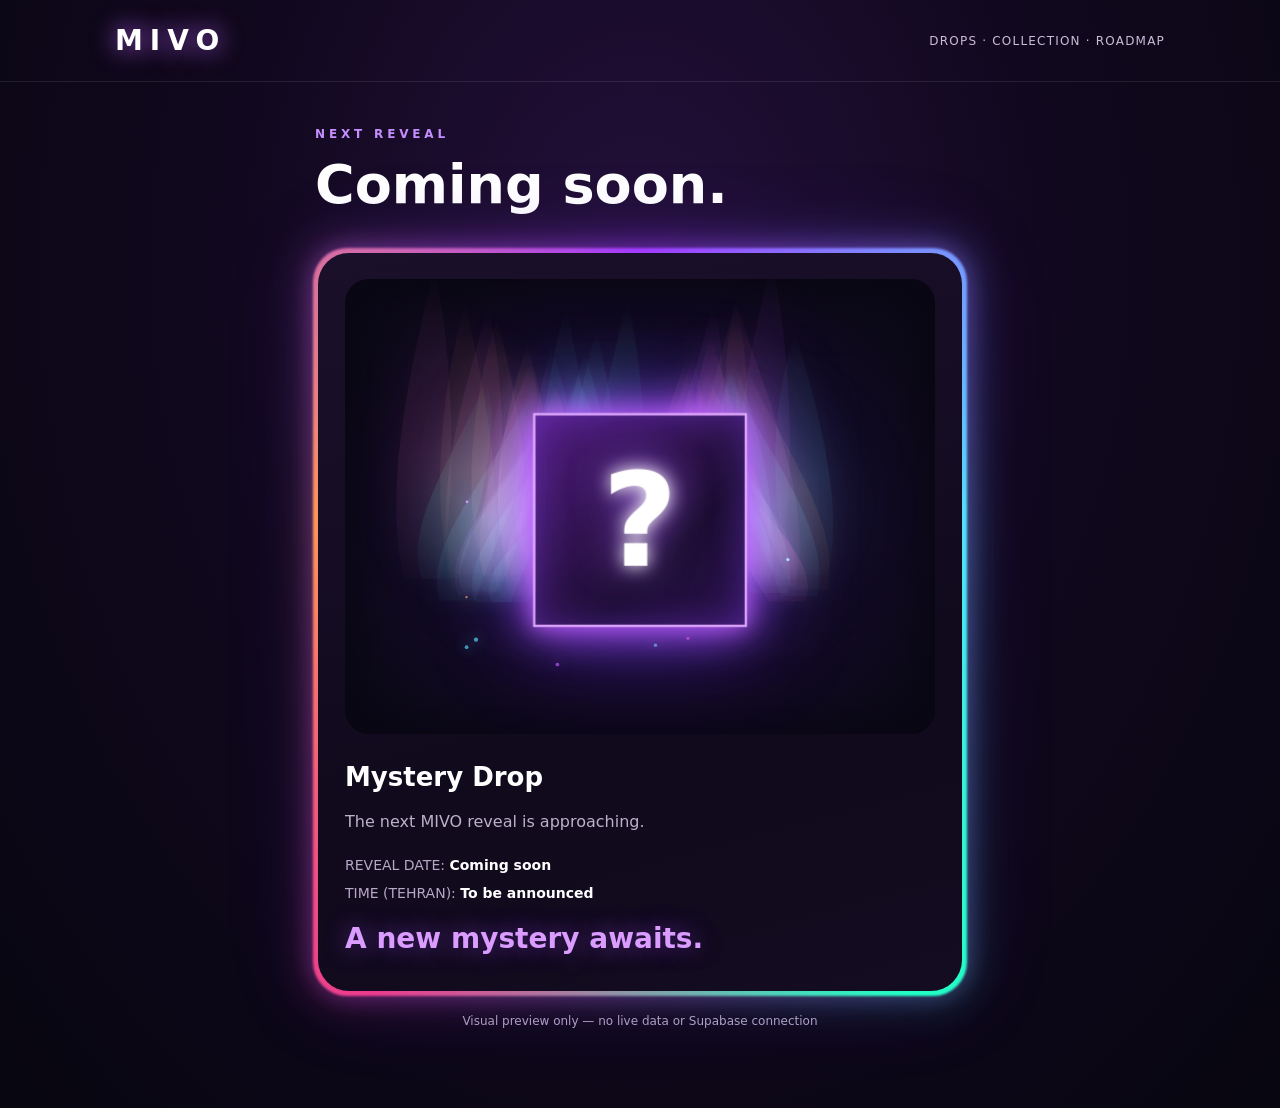
<file: mivo-fire-preview.html>
<!doctype html><html lang="en"><head><meta charset="utf-8"><meta name="viewport" content="width=device-width,initial-scale=1"><title>MIVO — Living Flame Preview</title><style>
:root{color-scheme:dark;font-family:Inter,system-ui,Arial,sans-serif}*{box-sizing:border-box}body{margin:0;background:radial-gradient(ellipse at 50% 24%,#24103b 0%,#10081d 48%,#080611 100%);color:#fff;min-height:100vh}.top{display:flex;justify-content:space-between;align-items:center;padding:24px max(22px,calc((100vw - 1050px)/2));border-bottom:1px solid #ffffff18}.logo{font-size:28px;font-weight:900;letter-spacing:.25em;text-shadow:0 0 25px #bc60ff}.nav{color:#c9bdd7;font-size:12px;letter-spacing:.1em}main{width:min(94%,650px);margin:45px auto 80px}.eyebrow{font-size:12px;letter-spacing:.32em;font-weight:800;color:#c58eff}.headline{font-size:clamp(32px,7vw,54px);margin:12px 0 34px}.fire-frame{position:relative;border-radius:34px;padding:3px;isolation:isolate;box-shadow:0 0 25px #ab4dff66,0 0 85px #5521c93b}.fire-frame:before{content:"";position:absolute;inset:-2px;border-radius:inherit;background:conic-gradient(from var(--spin),#a33aff,#54dfff,#21ffc4,#ec3b8f,#ff965a,#a33aff);animation:borderSpin 14s linear infinite;z-index:-2;filter:blur(1px)}.fire-frame:after{content:"";position:absolute;inset:-9px;border-radius:inherit;background:conic-gradient(from var(--spin),#a33aff80,#54dfff80,#21ffc450,#ec3b8f60,#ff965a55,#a33aff80);animation:borderSpin 14s linear infinite;z-index:-3;filter:blur(18px);opacity:.65}@property --spin{syntax:'<angle>';initial-value:0deg;inherits:false}@keyframes borderSpin{to{--spin:360deg}}.card{border-radius:31px;background:linear-gradient(165deg,#1b102b 0%,#100a1c 65%,#140c20 100%);overflow:hidden;padding:26px 27px 36px}.stage{height:clamp(330px,70vw,455px);position:relative;overflow:hidden;border-radius:24px;background:radial-gradient(ellipse at 50% 55%,#321259 0%,#140a28 43%,#0c0919 80%);box-shadow:inset 0 0 65px #0008}.stage:after{content:"";position:absolute;inset:0;pointer-events:none;background:radial-gradient(ellipse at 50% 48%,transparent 20%,#10091b25 65%,#09071690 100%)}canvas{position:absolute;inset:0;width:100%;height:100%}.halo{position:absolute;inset:11% 5%;border-radius:50%;background:radial-gradient(ellipse,#ac4fff30 0%,#4aafff20 28%,transparent 68%);filter:blur(27px);animation:breathe 8s ease-in-out infinite alternate}@keyframes breathe{to{transform:scale(1.22);opacity:.55}}.cube-scene{position:absolute;left:50%;top:53%;width:190px;height:190px;transform:translate(-50%,-50%);perspective:850px;filter:drop-shadow(0 0 20px #bb5aff) drop-shadow(0 0 40px #6c2fff88);z-index:3}.cube{width:100%;height:100%;position:relative;transform-style:preserve-3d;animation:float 5s ease-in-out infinite,turn 23s ease-in-out infinite alternate}.face{position:absolute;width:190px;height:190px;border:2px solid #e4acff;display:grid;place-items:center;background:linear-gradient(135deg,#4c1a79f2,#170b2cf7 65%,#261048f7);box-shadow:inset 0 0 32px #8d42f76b,0 0 17px #be65ff9a;backface-visibility:hidden}.front{transform:translateZ(95px);font-size:116px;font-weight:900;text-shadow:0 0 16px #fff,0 0 38px #ad6cff}.back{transform:rotateY(180deg) translateZ(95px);font-size:100px;font-weight:900}.right{transform:rotateY(90deg) translateZ(95px);font-size:96px;font-weight:900}.left{transform:rotateY(-90deg) translateZ(95px);font-size:96px;font-weight:900}.topface{transform:rotateX(90deg) translateZ(95px);font-size:70px;color:#f4dbff}.bottom{transform:rotateX(-90deg) translateZ(95px)}@keyframes float{0%,100%{translate:0 -8px}50%{translate:0 10px}}@keyframes turn{0%{transform:rotateX(-13deg) rotateY(-22deg)}100%{transform:rotateX(-9deg) rotateY(28deg)}}h2{font-size:26px;margin:28px 0 10px}p{color:#bdb1ca;line-height:1.7}.details{font-size:14px;color:#b7a8c6;line-height:2}.details strong{color:#fff}.count{font-size:28px;font-weight:900;color:#db9cff;text-shadow:0 0 22px #aa46ff80;margin-top:15px;font-variant-numeric:tabular-nums}.note{margin-top:20px;text-align:center;color:#b6a8c8;font-size:12px}@media(max-width:500px){.card{padding:16px 16px 28px}.cube-scene{scale:.79}.top{padding:20px}.nav{font-size:10px}.fire-frame{border-radius:28px}.card{border-radius:25px}.stage{border-radius:18px}}@media(prefers-reduced-motion:reduce){.cube,.halo,.fire-frame:before,.fire-frame:after{animation:none}}
</style></head><body><header class="top"><div class="logo">MIVO</div><div class="nav">DROPS · COLLECTION · ROADMAP</div></header><main><div class="eyebrow">NEXT REVEAL</div><h1 class="headline">Coming soon.</h1><div class="fire-frame"><article class="card"><div class="stage" id="stage"><div class="halo"></div><canvas id="flames" aria-hidden="true"></canvas><div class="cube-scene"><div class="cube"><div class="face front">?</div><div class="face back">?</div><div class="face right">?</div><div class="face left">?</div><div class="face topface">✦</div><div class="face bottom"></div></div></div></div><h2>Mystery Drop</h2><p>The next MIVO reveal is approaching.</p><div class="details">REVEAL DATE: <strong>Coming soon</strong><br>TIME (TEHRAN): <strong>To be announced</strong></div><div class="count">A new mystery awaits.</div></article></div><div class="note">Visual preview only — no live data or Supabase connection</div></main><script>
(()=>{const c=document.getElementById('flames'),s=document.getElementById('stage'),ctx=c.getContext('2d',{alpha:true});if(!ctx)return;let W=0,H=0,dpr=1,particles=[],last=0;const reduced=matchMedia('(prefers-reduced-motion: reduce)').matches;const rnd=(a,b)=>a+Math.random()*(b-a);function resize(){const r=s.getBoundingClientRect();W=r.width;H=r.height;dpr=Math.min(devicePixelRatio||1,1.7);c.width=Math.round(W*dpr);c.height=Math.round(H*dpr);ctx.setTransform(dpr,0,0,dpr,0,0);particles=[]}new ResizeObserver(resize).observe(s);resize();const palettes=[[184,95,255],[90,218,255],[88,255,223],[255,112,210],[255,169,105]];function flame(t){const x=W*.5,y=H*.68,scale=Math.min(W/500,H/430);ctx.save();ctx.globalCompositeOperation='screen';for(let layer=0;layer<4;layer++){const count=[19,16,13,9][layer];for(let i=0;i<count;i++){const n=i/count,side=(n-.5)*2,phase=t*.00023+layer*1.7+i*.73;const baseX=x+side*(155+layer*17)*scale;const baseY=y+Math.sin(phase)*14*scale;const rise=(115+layer*35+(Math.sin(phase*1.3+i)*.5+.5)*80)*scale;const sway=Math.sin(t*.00048+i*.62+layer)*35*scale;const tipX=baseX+sway-side*38*scale;const tipY=baseY-rise;const p=palettes[(i+layer+Math.floor(t/12000))%palettes.length];const alpha=[.20,.15,.11,.085][layer];ctx.beginPath();ctx.moveTo(baseX-17*scale,baseY);ctx.bezierCurveTo(baseX-36*scale,baseY-rise*.28,tipX-26*scale,tipY+rise*.36,tipX,tipY);ctx.bezierCurveTo(tipX+17*scale,tipY+rise*.25,baseX+35*scale,baseY-rise*.3,baseX+17*scale,baseY);ctx.closePath();const g=ctx.createLinearGradient(baseX,baseY,tipX,tipY);g.addColorStop(0,`rgba(${p},${alpha*.25})`);g.addColorStop(.4,`rgba(${p},${alpha})`);g.addColorStop(.85,`rgba(${p},${alpha*.55})`);g.addColorStop(1,`rgba(${p},0)`);ctx.fillStyle=g;ctx.shadowColor=`rgb(${p})`;ctx.shadowBlur=(18+layer*10)*scale;ctx.fill()}}ctx.restore()}
function spark(dt,t){ctx.save();ctx.globalCompositeOperation='lighter';if(particles.length<75&&Math.random()<.8){particles.push({x:rnd(W*.17,W*.83),y:rnd(H*.43,H*.87),vx:rnd(-.25,.25),vy:rnd(-.75,-.22),life:rnd(80,210),max:210,r:rnd(.6,2.2),color:palettes[Math.floor(rnd(0,palettes.length))]})}for(let i=particles.length-1;i>=0;i--){const p=particles[i];p.x+=(p.vx+Math.sin(t*.0007+i)*.11)*dt;p.y+=p.vy*dt;p.life-=dt;const a=Math.min(1,p.life/65)*.75;ctx.beginPath();ctx.fillStyle=`rgba(${p.color},${a})`;ctx.shadowColor=`rgb(${p.color})`;ctx.shadowBlur=13;ctx.arc(p.x,p.y,p.r,0,Math.PI*2);ctx.fill();if(p.life<=0||p.y<0)particles.splice(i,1)}ctx.restore()}
function draw(t){const dt=Math.min((t-last)/16.67||1,2);last=t;ctx.clearRect(0,0,W,H);flame(t);spark(dt,t);if(!reduced)requestAnimationFrame(draw)}requestAnimationFrame(draw)})();
</script></body></html>
</file>
